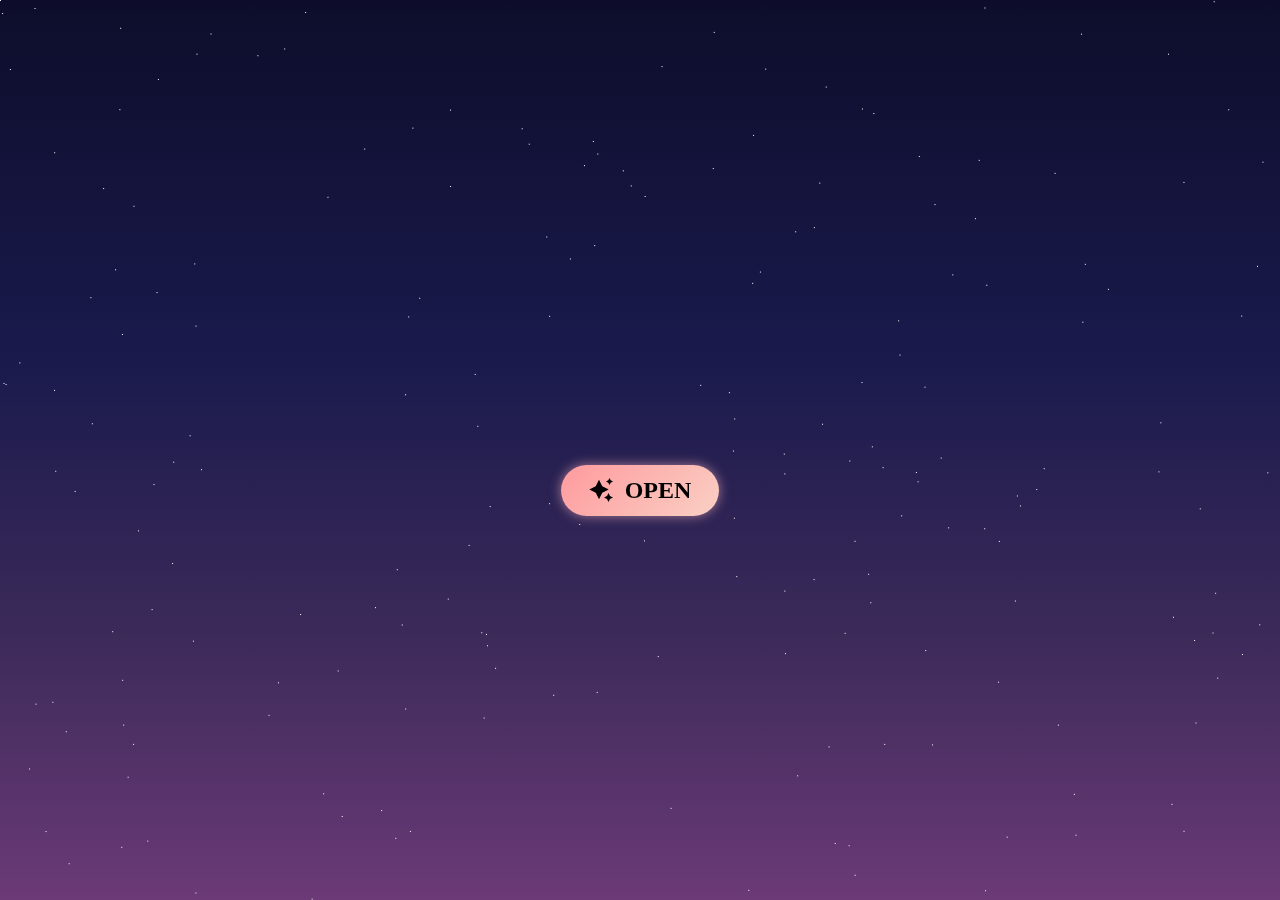
<file: index.html>
<!DOCTYPE html>
<html lang="en">
  <head>
    <meta charset="UTF-8" />
    <meta name="viewport" content="width=device-width, initial-scale=1" />
    <link rel="icon" href="images/gift.png" type="image/png" />
    <link rel="stylesheet" href="css/style.css" />
    <title>Vợ Ơi...</title>
  </head>
  <body>
    <div class="night">
      <div class="stars"></div>
    </div>

    <h1 class="title-container">
      <span class="title"></span>
      <a href="./pages/flowers.html" class="btn-romantic">
        <svg
          height="24"
          width="24"
          fill="#000000"
          viewBox="0 0 24 24"
          class="sparkle"
          aria-hidden="true"
        >
          <path
            d="M10,21.236,6.755,14.745.264,11.5,6.755,8.255,10,1.764l3.245,6.491L19.736,11.5l-6.491,3.245ZM18,21l1.5,3L21,21l3-1.5L21,18l-1.5-3L18,18l-3,1.5ZM19.333,4.667,20.5,7l1.167-2.333L24,3.5,21.667,2.333,20.5,0,19.333,2.333,17,3.5Z"
          ></path>
        </svg>
        <span class="text">Open</span>
      </a>
    </h1>

    <script src="./js/main.js" type="module"></script>
  </body>
</html>
</file>
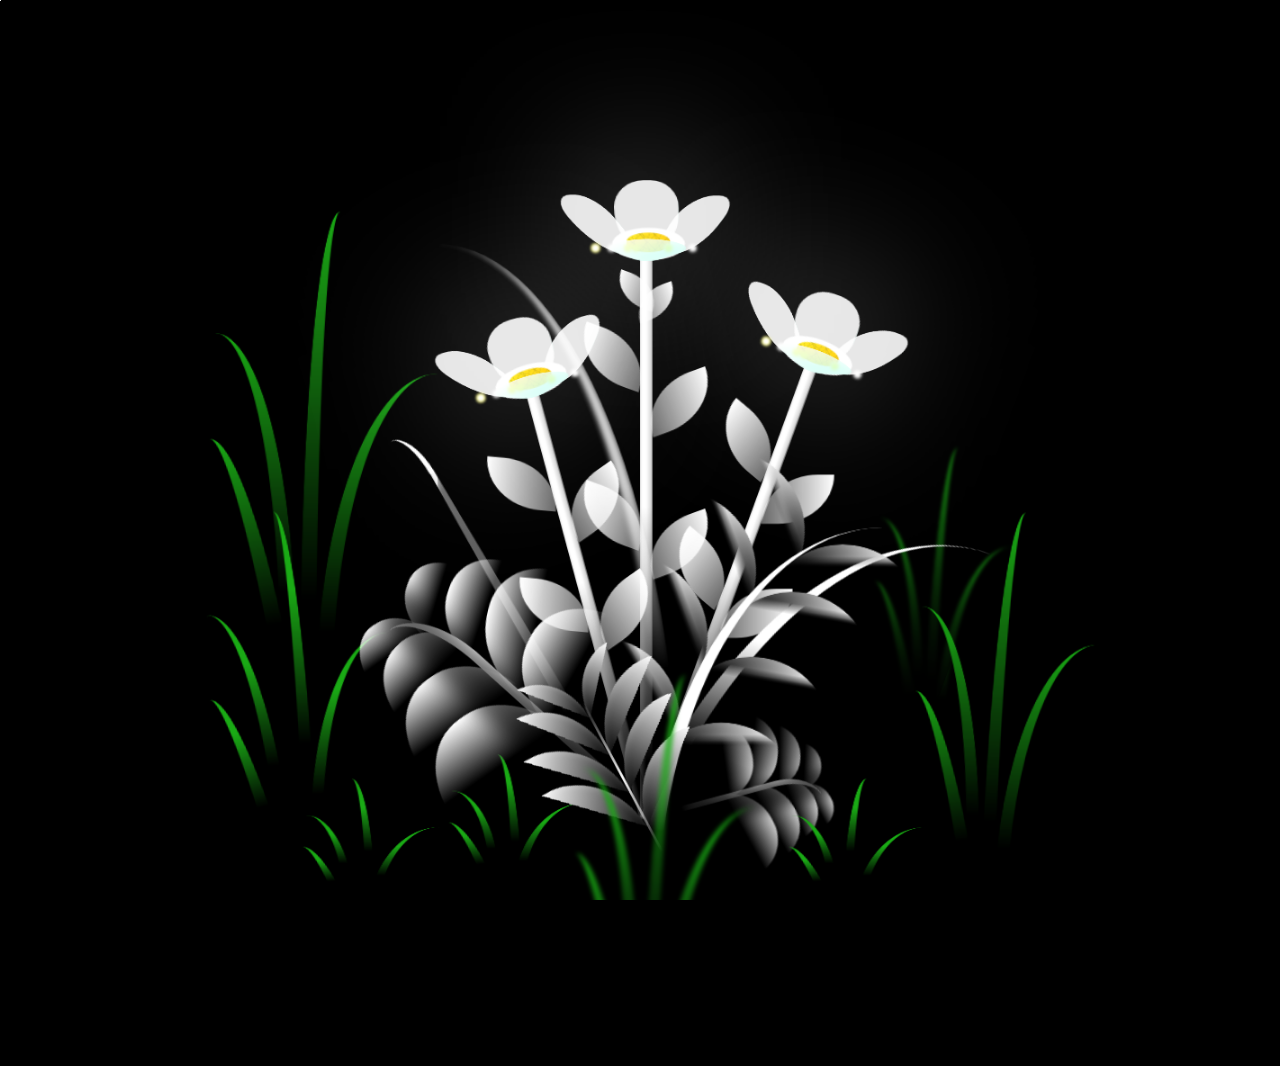
<file: pages/flowers.html>
<!DOCTYPE html>
<html lang="en">
  <head>
    <meta charset="UTF-8" />
    <meta name="viewport" content="width=device-width, initial-scale=1.0" />
    <link rel="icon" href="../images/gift.png" type="image/png" />
    <link rel="stylesheet" href="../css/flowers.css" />
    <title>Cho Anh Xin Lỗi</title>
  </head>

  <body class="not-loaded">
    <div class="night">
      <div class="stars"></div>
    </div>

    <div class="flowers">
      <!-- Flowers 1-3 -->
      <div class="flower flower--1">
        <div class="flower__leafs flower__leafs--1">
          <div class="flower__leaf flower__leaf--1"></div>
          <div class="flower__leaf flower__leaf--2"></div>
          <div class="flower__leaf flower__leaf--3"></div>
          <div class="flower__leaf flower__leaf--4"></div>
          <div class="flower__white-circle"></div>
          <div class="flower__light flower__light--1"></div>
          <div class="flower__light flower__light--2"></div>
          <div class="flower__light flower__light--3"></div>
          <div class="flower__light flower__light--4"></div>
          <div class="flower__light flower__light--5"></div>
          <div class="flower__light flower__light--6"></div>
          <div class="flower__light flower__light--7"></div>
          <div class="flower__light flower__light--8"></div>
        </div>
        <div class="flower__line">
          <div class="flower__line__leaf flower__line__leaf--1"></div>
          <div class="flower__line__leaf flower__line__leaf--2"></div>
          <div class="flower__line__leaf flower__line__leaf--3"></div>
          <div class="flower__line__leaf flower__line__leaf--4"></div>
          <div class="flower__line__leaf flower__line__leaf--5"></div>
          <div class="flower__line__leaf flower__line__leaf--6"></div>
        </div>
      </div>

      <div class="flower flower--2">
        <div class="flower__leafs flower__leafs--2">
          <div class="flower__leaf flower__leaf--1"></div>
          <div class="flower__leaf flower__leaf--2"></div>
          <div class="flower__leaf flower__leaf--3"></div>
          <div class="flower__leaf flower__leaf--4"></div>
          <div class="flower__white-circle"></div>
          <div class="flower__light flower__light--1"></div>
          <div class="flower__light flower__light--2"></div>
          <div class="flower__light flower__light--3"></div>
          <div class="flower__light flower__light--4"></div>
          <div class="flower__light flower__light--5"></div>
          <div class="flower__light flower__light--6"></div>
          <div class="flower__light flower__light--7"></div>
          <div class="flower__light flower__light--8"></div>
        </div>
        <div class="flower__line">
          <div class="flower__line__leaf flower__line__leaf--1"></div>
          <div class="flower__line__leaf flower__line__leaf--2"></div>
          <div class="flower__line__leaf flower__line__leaf--3"></div>
          <div class="flower__line__leaf flower__line__leaf--4"></div>
        </div>
      </div>

      <div class="flower flower--3">
        <div class="flower__leafs flower__leafs--3">
          <div class="flower__leaf flower__leaf--1"></div>
          <div class="flower__leaf flower__leaf--2"></div>
          <div class="flower__leaf flower__leaf--3"></div>
          <div class="flower__leaf flower__leaf--4"></div>
          <div class="flower__white-circle"></div>
          <div class="flower__light flower__light--1"></div>
          <div class="flower__light flower__light--2"></div>
          <div class="flower__light flower__light--3"></div>
          <div class="flower__light flower__light--4"></div>
          <div class="flower__light flower__light--5"></div>
          <div class="flower__light flower__light--6"></div>
          <div class="flower__light flower__light--7"></div>
          <div class="flower__light flower__light--8"></div>
        </div>
        <div class="flower__line">
          <div class="flower__line__leaf flower__line__leaf--1"></div>
          <div class="flower__line__leaf flower__line__leaf--2"></div>
          <div class="flower__line__leaf flower__line__leaf--3"></div>
          <div class="flower__line__leaf flower__line__leaf--4"></div>
        </div>
      </div>

      <!-- Long grass -->
      <div class="grow-ans" style="--d: 1.2s">
        <div class="flower__g-long">
          <div class="flower__g-long__top"></div>
          <div class="flower__g-long__bottom"></div>
        </div>
      </div>

      <!-- Growing grass 1-2 -->
      <div class="growing-grass">
        <div class="flower__grass flower__grass--1">
          <div class="flower__grass--top"></div>
          <div class="flower__grass--bottom"></div>
          <div class="flower__grass__leaf flower__grass__leaf--1"></div>
          <div class="flower__grass__leaf flower__grass__leaf--2"></div>
          <div class="flower__grass__leaf flower__grass__leaf--3"></div>
          <div class="flower__grass__leaf flower__grass__leaf--4"></div>
          <div class="flower__grass__leaf flower__grass__leaf--5"></div>
          <div class="flower__grass__leaf flower__grass__leaf--6"></div>
          <div class="flower__grass__leaf flower__grass__leaf--7"></div>
          <div class="flower__grass__leaf flower__grass__leaf--8"></div>
          <div class="flower__grass__overlay"></div>
        </div>
      </div>

      <div class="growing-grass">
        <div class="flower__grass flower__grass--2">
          <div class="flower__grass--top"></div>
          <div class="flower__grass--bottom"></div>
          <div class="flower__grass__leaf flower__grass__leaf--1"></div>
          <div class="flower__grass__leaf flower__grass__leaf--2"></div>
          <div class="flower__grass__leaf flower__grass__leaf--3"></div>
          <div class="flower__grass__leaf flower__grass__leaf--4"></div>
          <div class="flower__grass__leaf flower__grass__leaf--5"></div>
          <div class="flower__grass__leaf flower__grass__leaf--6"></div>
          <div class="flower__grass__leaf flower__grass__leaf--7"></div>
          <div class="flower__grass__leaf flower__grass__leaf--8"></div>
          <div class="flower__grass__overlay"></div>
        </div>
      </div>

      <!-- Right grass -->
      <div class="grow-ans" style="--d: 2.4s">
        <div class="flower__g-right flower__g-right--1">
          <div class="leaf"></div>
        </div>
      </div>

      <div class="grow-ans" style="--d: 2.8s">
        <div class="flower__g-right flower__g-right--2">
          <div class="leaf"></div>
        </div>
      </div>

      <!-- Front grass -->
      <div class="grow-ans" style="--d: 2.8s">
        <div class="flower__g-front">
          <div
            class="flower__g-front__leaf-wrapper flower__g-front__leaf-wrapper--1"
          >
            <div class="flower__g-front__leaf"></div>
          </div>
          <div
            class="flower__g-front__leaf-wrapper flower__g-front__leaf-wrapper--2"
          >
            <div class="flower__g-front__leaf"></div>
          </div>
          <div
            class="flower__g-front__leaf-wrapper flower__g-front__leaf-wrapper--3"
          >
            <div class="flower__g-front__leaf"></div>
          </div>
          <div
            class="flower__g-front__leaf-wrapper flower__g-front__leaf-wrapper--4"
          >
            <div class="flower__g-front__leaf"></div>
          </div>
          <div
            class="flower__g-front__leaf-wrapper flower__g-front__leaf-wrapper--5"
          >
            <div class="flower__g-front__leaf"></div>
          </div>
          <div
            class="flower__g-front__leaf-wrapper flower__g-front__leaf-wrapper--6"
          >
            <div class="flower__g-front__leaf"></div>
          </div>
          <div
            class="flower__g-front__leaf-wrapper flower__g-front__leaf-wrapper--7"
          >
            <div class="flower__g-front__leaf"></div>
          </div>
          <div
            class="flower__g-front__leaf-wrapper flower__g-front__leaf-wrapper--8"
          >
            <div class="flower__g-front__leaf"></div>
          </div>
          <div class="flower__g-front__line"></div>
        </div>
      </div>

      <!-- Front right grass -->
      <div class="grow-ans" style="--d: 3.2s">
        <div class="flower__g-fr">
          <div class="leaf"></div>
          <div class="flower__g-fr__leaf flower__g-fr__leaf--1"></div>
          <div class="flower__g-fr__leaf flower__g-fr__leaf--2"></div>
          <div class="flower__g-fr__leaf flower__g-fr__leaf--3"></div>
          <div class="flower__g-fr__leaf flower__g-fr__leaf--4"></div>
          <div class="flower__g-fr__leaf flower__g-fr__leaf--5"></div>
          <div class="flower__g-fr__leaf flower__g-fr__leaf--6"></div>
          <div class="flower__g-fr__leaf flower__g-fr__leaf--7"></div>
          <div class="flower__g-fr__leaf flower__g-fr__leaf--8"></div>
        </div>
      </div>

      <!-- Long grass groups 0-7 -->
      <div class="long-g long-g--0">
        <div class="grow-ans" style="--d: 3s">
          <div class="leaf leaf--0"></div>
        </div>
        <div class="grow-ans" style="--d: 2.2s">
          <div class="leaf leaf--1"></div>
        </div>
        <div class="grow-ans" style="--d: 3.4s">
          <div class="leaf leaf--2"></div>
        </div>
        <div class="grow-ans" style="--d: 3.6s">
          <div class="leaf leaf--3"></div>
        </div>
      </div>

      <div class="long-g long-g--1">
        <div class="grow-ans" style="--d: 3.6s">
          <div class="leaf leaf--0"></div>
        </div>
        <div class="grow-ans" style="--d: 3.8s">
          <div class="leaf leaf--1"></div>
        </div>
        <div class="grow-ans" style="--d: 4s">
          <div class="leaf leaf--2"></div>
        </div>
        <div class="grow-ans" style="--d: 4.2s">
          <div class="leaf leaf--3"></div>
        </div>
      </div>

      <div class="long-g long-g--2">
        <div class="grow-ans" style="--d: 4s">
          <div class="leaf leaf--0"></div>
        </div>
        <div class="grow-ans" style="--d: 4.2s">
          <div class="leaf leaf--1"></div>
        </div>
        <div class="grow-ans" style="--d: 4.4s">
          <div class="leaf leaf--2"></div>
        </div>
        <div class="grow-ans" style="--d: 4.6s">
          <div class="leaf leaf--3"></div>
        </div>
      </div>

      <div class="long-g long-g--3">
        <div class="grow-ans" style="--d: 4s">
          <div class="leaf leaf--0"></div>
        </div>
        <div class="grow-ans" style="--d: 4.2s">
          <div class="leaf leaf--1"></div>
        </div>
        <div class="grow-ans" style="--d: 3s">
          <div class="leaf leaf--2"></div>
        </div>
        <div class="grow-ans" style="--d: 3.6s">
          <div class="leaf leaf--3"></div>
        </div>
      </div>

      <div class="long-g long-g--4">
        <div class="grow-ans" style="--d: 4s">
          <div class="leaf leaf--0"></div>
        </div>
        <div class="grow-ans" style="--d: 4.2s">
          <div class="leaf leaf--1"></div>
        </div>
        <div class="grow-ans" style="--d: 3s">
          <div class="leaf leaf--2"></div>
        </div>
        <div class="grow-ans" style="--d: 3.6s">
          <div class="leaf leaf--3"></div>
        </div>
      </div>

      <div class="long-g long-g--5">
        <div class="grow-ans" style="--d: 4s">
          <div class="leaf leaf--0"></div>
        </div>
        <div class="grow-ans" style="--d: 4.2s">
          <div class="leaf leaf--1"></div>
        </div>
        <div class="grow-ans" style="--d: 3s">
          <div class="leaf leaf--2"></div>
        </div>
        <div class="grow-ans" style="--d: 3.6s">
          <div class="leaf leaf--3"></div>
        </div>
      </div>

      <div class="long-g long-g--6">
        <div class="grow-ans" style="--d: 4.2s">
          <div class="leaf leaf--0"></div>
        </div>
        <div class="grow-ans" style="--d: 4.4s">
          <div class="leaf leaf--1"></div>
        </div>
        <div class="grow-ans" style="--d: 4.6s">
          <div class="leaf leaf--2"></div>
        </div>
        <div class="grow-ans" style="--d: 4.8s">
          <div class="leaf leaf--3"></div>
        </div>
      </div>

      <div class="long-g long-g--7">
        <div class="grow-ans" style="--d: 3s">
          <div class="leaf leaf--0"></div>
        </div>
        <div class="grow-ans" style="--d: 3.2s">
          <div class="leaf leaf--1"></div>
        </div>
        <div class="grow-ans" style="--d: 3.5s">
          <div class="leaf leaf--2"></div>
        </div>
        <div class="grow-ans" style="--d: 3.6s">
          <div class="leaf leaf--3"></div>
        </div>
      </div>
    </div>

    <h1 class="title"><span></span></h1>

    <script src="../js/animateTitleOnLoad.js" type="module"></script>
  </body>
</html>
</file>
<file: css/flowers.css>
@import url("./style.css");

html,
body {
  width: 100vw;
  height: 100vh;
  margin: 0;
  padding: 0;
  position: fixed; /* prevent scroll */
  position: relative;
  display: flex;
  align-items: flex-end;
  justify-content: center;
  min-height: 100vh;
  background-color: var(--dark-color);
  overflow: hidden;
  perspective: 1000px;
}

.night {
  background: var(--dark-color);
}

.title {
  display: block;
  position: absolute;
  top: 3rem;
  text-align: center;
  font-size: 1.5rem;
}

.flowers {
  position: absolute;
  transform: scale(0.9);
}

.flower {
  position: absolute;
  bottom: 10vmin;
  transform-origin: bottom center;
  z-index: 10;
  --fl-speed: 0.8s;
}

.flower--1 {
  animation: moving-flower-1 4s linear infinite;
}

.flower--1 .flower__line {
  height: 70vmin;
  animation-delay: 0.3s;
}

.flower--1 .flower__line__leaf--1 {
  animation: blooming-leaf-right var(--fl-speed) 1.6s backwards;
}

.flower--1 .flower__line__leaf--2 {
  animation: blooming-leaf-right var(--fl-speed) 1.4s backwards;
}

.flower--1 .flower__line__leaf--3 {
  animation: blooming-leaf-left var(--fl-speed) 1.2s backwards;
}

.flower--1 .flower__line__leaf--4 {
  animation: blooming-leaf-left var(--fl-speed) 1s backwards;
}

.flower--1 .flower__line__leaf--5 {
  animation: blooming-leaf-right var(--fl-speed) 1.8s backwards;
}

.flower--1 .flower__line__leaf--6 {
  animation: blooming-leaf-left var(--fl-speed) 2s backwards;
}

.flower--2 {
  left: 50%;
  transform: rotate(20deg);
  animation: moving-flower-2 4s linear infinite;
}

.flower--2 .flower__line {
  height: 60vmin;
  animation-delay: 0.6s;
}

.flower--2 .flower__line__leaf--1 {
  animation: blooming-leaf-right var(--fl-speed) 1.9s backwards;
}

.flower--2 .flower__line__leaf--2 {
  animation: blooming-leaf-right var(--fl-speed) 1.7s backwards;
}

.flower--2 .flower__line__leaf--3 {
  animation: blooming-leaf-left var(--fl-speed) 1.5s backwards;
}

.flower--2 .flower__line__leaf--4 {
  animation: blooming-leaf-left var(--fl-speed) 1.3s backwards;
}

.flower--3 {
  left: 50%;
  transform: rotate(-15deg);
  animation: moving-flower-3 4s linear infinite;
}

.flower--3 .flower__line {
  animation-delay: 0.9s;
}

.flower--3 .flower__line__leaf--1 {
  animation: blooming-leaf-right var(--fl-speed) 2.5s backwards;
}

.flower--3 .flower__line__leaf--2 {
  animation: blooming-leaf-right var(--fl-speed) 2.3s backwards;
}

.flower--3 .flower__line__leaf--3 {
  animation: blooming-leaf-left var(--fl-speed) 2.1s backwards;
}

.flower--3 .flower__line__leaf--4 {
  animation: blooming-leaf-left var(--fl-speed) 1.9s backwards;
}

.flower__leafs {
  position: relative;
  animation: blooming-flower 2s backwards;
}

.flower__leafs--1 {
  animation-delay: 1.1s;
}

.flower__leafs--2 {
  animation-delay: 1.4s;
}

.flower__leafs--3 {
  animation-delay: 1.7s;
}

.flower__leafs::after {
  content: "";
  position: absolute;
  left: 0;
  top: 0;
  transform: translate(-50%, -100%);
  width: 8vmin;
  height: 8vmin;
  background-color: #fff;
  filter: blur(10vmin);
}

.flower__leaf {
  position: absolute;
  bottom: 0;
  left: 50%;
  width: 8vmin;
  height: 11vmin;
  border-radius: 51% 49% 47% 53%/44% 45% 55% 69%;
  background-color: #a7ffee;
  background-image: linear-gradient(to top, #fff, #fff);
  transform-origin: bottom center;
  opacity: 0.9;
  box-shadow: inset 0 0 2vmin rgba(255, 255, 255, 0.5);
}

.flower__leaf--1 {
  transform: translate(-10%, 1%) rotateY(40deg) rotateX(-50deg);
}

.flower__leaf--2 {
  transform: translate(-50%, -4%) rotateX(40deg);
}

.flower__leaf--3 {
  transform: translate(-90%, 0%) rotateY(45deg) rotateX(50deg);
}

.flower__leaf--4 {
  width: 8vmin;
  height: 8vmin;
  transform-origin: bottom left;
  border-radius: 4vmin 10vmin 4vmin 4vmin;
  transform: translate(0%, 18%) rotateX(70deg) rotate(-43deg);
  background-image: linear-gradient(to top, rgba(255, 2555, 255, 0.4), #fff);
  z-index: 1;
  opacity: 0.8;
  -webkit-transform: translate(0%, 18%) rotateX(70deg) rotate(-43deg);
  -moz-transform: translate(0%, 18%) rotateX(70deg) rotate(-43deg);
  -ms-transform: translate(0%, 18%) rotateX(70deg) rotate(-43deg);
  -o-transform: translate(0%, 18%) rotateX(70deg) rotate(-43deg);
}

.flower__white-circle {
  position: absolute;
  left: -3.5vmin;
  top: -3vmin;
  width: 9vmin;
  height: 4vmin;
  border-radius: 50%;
  background-color: #fff;
}

.flower__white-circle::after {
  content: "";
  position: absolute;
  left: 50%;
  top: 45%;
  transform: translate(-50%, -50%);
  width: 60%;
  height: 60%;
  border-radius: inherit;
  background-image: repeating-linear-gradient(
      135deg,
      rgba(0, 0, 0, 0.03) 0px,
      rgba(0, 0, 0, 0.03) 1px,
      transparent 1px,
      transparent 12px
    ),
    repeating-linear-gradient(
      45deg,
      rgba(0, 0, 0, 0.03) 0px,
      rgba(0, 0, 0, 0.03) 1px,
      transparent 1px,
      transparent 12px
    ),
    repeating-linear-gradient(
      67.5deg,
      rgba(0, 0, 0, 0.03) 0px,
      rgba(0, 0, 0, 0.03) 1px,
      transparent 1px,
      transparent 12px
    ),
    repeating-linear-gradient(
      135deg,
      rgba(0, 0, 0, 0.03) 0px,
      rgba(0, 0, 0, 0.03) 1px,
      transparent 1px,
      transparent 12px
    ),
    repeating-linear-gradient(
      45deg,
      rgba(0, 0, 0, 0.03) 0px,
      rgba(0, 0, 0, 0.03) 1px,
      transparent 1px,
      transparent 12px
    ),
    repeating-linear-gradient(
      112.5deg,
      rgba(0, 0, 0, 0.03) 0px,
      rgba(0, 0, 0, 0.03) 1px,
      transparent 1px,
      transparent 12px
    ),
    repeating-linear-gradient(
      112.5deg,
      rgba(0, 0, 0, 0.03) 0px,
      rgba(0, 0, 0, 0.03) 1px,
      transparent 1px,
      transparent 12px
    ),
    repeating-linear-gradient(
      45deg,
      rgba(0, 0, 0, 0.03) 0px,
      rgba(0, 0, 0, 0.03) 1px,
      transparent 1px,
      transparent 12px
    ),
    repeating-linear-gradient(
      22.5deg,
      rgba(0, 0, 0, 0.03) 0px,
      rgba(0, 0, 0, 0.03) 1px,
      transparent 1px,
      transparent 12px
    ),
    repeating-linear-gradient(
      45deg,
      rgba(0, 0, 0, 0.03) 0px,
      rgba(0, 0, 0, 0.03) 1px,
      transparent 1px,
      transparent 12px
    ),
    repeating-linear-gradient(
      22.5deg,
      rgba(0, 0, 0, 0.03) 0px,
      rgba(0, 0, 0, 0.03) 1px,
      transparent 1px,
      transparent 12px
    ),
    repeating-linear-gradient(
      135deg,
      rgba(0, 0, 0, 0.03) 0px,
      rgba(0, 0, 0, 0.03) 1px,
      transparent 1px,
      transparent 12px
    ),
    repeating-linear-gradient(
      157.5deg,
      rgba(0, 0, 0, 0.03) 0px,
      rgba(0, 0, 0, 0.03) 1px,
      transparent 1px,
      transparent 12px
    ),
    repeating-linear-gradient(
      67.5deg,
      rgba(0, 0, 0, 0.03) 0px,
      rgba(0, 0, 0, 0.03) 1px,
      transparent 1px,
      transparent 12px
    ),
    repeating-linear-gradient(
      67.5deg,
      rgba(0, 0, 0, 0.03) 0px,
      rgba(0, 0, 0, 0.03) 1px,
      transparent 1px,
      transparent 12px
    ),
    linear-gradient(90deg, rgb(255, 235, 18), rgb(255, 206, 0));
}

.flower__line {
  height: 55vmin;
  width: 1.5vmin;
  background-image: linear-gradient(
      to left,
      rgba(0, 0, 0, 0.2),
      transparent,
      rgba(255, 255, 255, 0.2)
    ),
    linear-gradient(to top, transparent 10%, #fff, #fff);
  box-shadow: inset 0 0 2px rgba(0, 0, 0, 0.5);
  animation: grow-flower-tree 4s backwards;
}

.flower__line__leaf {
  --w: 7vmin;
  --h: calc(var(--w) + 2vmin);
  position: absolute;
  top: 20%;
  left: 90%;
  width: var(--w);
  height: var(--h);
  border-top-right-radius: var(--h);
  border-bottom-left-radius: var(--h);
  background-image: linear-gradient(to top, rgba(255, 255, 255, 0.4), #fff);
}

.flower__line__leaf--1 {
  transform: rotate(70deg) rotateY(30deg);
}

.flower__line__leaf--2 {
  top: 45%;
  transform: rotate(70deg) rotateY(30deg);
}

.flower__line__leaf--3,
.flower__line__leaf--4,
.flower__line__leaf--6 {
  border-top-right-radius: 0;
  border-bottom-left-radius: 0;
  border-top-left-radius: var(--h);
  border-bottom-right-radius: var(--h);
  left: -460%;
  top: 12%;
  transform: rotate(-70deg) rotateY(30deg);
}

.flower__line__leaf--4 {
  top: 40%;
}

.flower__line__leaf--5 {
  top: 0;
  transform-origin: left;
  transform: rotate(70deg) rotateY(30deg) scale(0.6);
}

.flower__line__leaf--6 {
  top: -2%;
  left: -450%;
  transform-origin: right;
  transform: rotate(-70deg) rotateY(30deg) scale(0.6);
}

.flower__light {
  position: absolute;
  bottom: 0vmin;
  width: 1vmin;
  height: 1vmin;
  background-color: rgb(255, 251, 0);
  border-radius: 50%;
  filter: blur(0.2vmin);
  animation: light-ans 4s linear infinite backwards;
}

.flower__light:nth-child(odd) {
  background-color: #fff;
}

.flower__light--1 {
  left: -2vmin;
  animation-delay: 1s;
}

.flower__light--2 {
  left: 3vmin;
  animation-delay: 0.5s;
}

.flower__light--3 {
  left: -6vmin;
  animation-delay: 0.3s;
}

.flower__light--4 {
  left: 6vmin;
  animation-delay: 0.9s;
}

.flower__light--5 {
  left: -1vmin;
  animation-delay: 1.5s;
}

.flower__light--6 {
  left: -4vmin;
  animation-delay: 3s;
}

.flower__light--7 {
  left: 3vmin;
  animation-delay: 2s;
}

.flower__light--8 {
  left: -6vmin;
  animation-delay: 3.5s;
}

.flower__grass {
  --c: #fff;
  --line-w: 1.5vmin;
  position: absolute;
  bottom: 12vmin;
  left: -7vmin;
  display: flex;
  flex-direction: column;
  align-items: flex-end;
  z-index: 20;
  transform-origin: bottom center;
  transform: rotate(-48deg) rotateY(40deg);
}

.flower__grass--1 {
  animation: moving-grass 2s linear infinite;
}

.flower__grass--2 {
  left: 2vmin;
  bottom: 10vmin;
  transform: scale(0.5) rotate(75deg) rotateX(10deg) rotateY(-200deg);
  opacity: 0.8;
  z-index: 0;
  animation: moving-grass--2 1.5s linear infinite;
}

.flower__grass--top {
  width: 7vmin;
  height: 10vmin;
  border-top-right-radius: 100%;
  border-right: var(--line-w) solid var(--c);
  transform-origin: bottom center;
  transform: rotate(-2deg);
}

.flower__grass--bottom {
  margin-top: -2px;
  width: var(--line-w);
  height: 25vmin;
  background-image: linear-gradient(to top, transparent, var(--c));
}

.flower__grass__leaf {
  --size: 10vmin;
  position: absolute;
  width: calc(var(--size) * 2.1);
  height: var(--size);
  border-top-left-radius: var(--size);
  border-top-right-radius: var(--size);
  background-image: linear-gradient(
    to top,
    transparent,
    transparent 30%,
    var(--c)
  );
  z-index: 100;
}

.flower__grass__leaf--1 {
  top: -6%;
  left: 30%;
  --size: 6vmin;
  transform: rotate(-20deg);
  animation: growing-grass-ans--1 2s 2.6s backwards;
}

@keyframes growing-grass-ans--1 {
  0% {
    transform-origin: bottom left;
    transform: rotate(-20deg) scale(0);
  }
}

.flower__grass__leaf--2 {
  top: -5%;
  left: -110%;
  --size: 6vmin;
  transform: rotate(10deg);
  animation: growing-grass-ans--2 2s 2.4s linear backwards;
}

@keyframes growing-grass-ans--2 {
  0% {
    transform-origin: bottom right;
    transform: rotate(10deg) scale(0);
  }
}

.flower__grass__leaf--3 {
  top: 5%;
  left: 60%;
  --size: 8vmin;
  transform: rotate(-18deg) rotateX(-20deg);
  animation: growing-grass-ans--3 2s 2.2s linear backwards;
}

@keyframes growing-grass-ans--3 {
  0% {
    transform-origin: bottom left;
    transform: rotate(-18deg) rotateX(-20deg) scale(0);
  }
}

.flower__grass__leaf--4 {
  top: 6%;
  left: -135%;
  --size: 8vmin;
  transform: rotate(2deg);
  animation: growing-grass-ans--4 2s 2s linear backwards;
}

@keyframes growing-grass-ans--4 {
  0% {
    transform-origin: bottom right;
    transform: rotate(2deg) scale(0);
  }
}

.flower__grass__leaf--5 {
  top: 20%;
  left: 60%;
  --size: 10vmin;
  transform: rotate(-24deg) rotateX(-20deg);
  animation: growing-grass-ans--5 2s 1.8s linear backwards;
}

@keyframes growing-grass-ans--5 {
  0% {
    transform-origin: bottom left;
    transform: rotate(-24deg) rotateX(-20deg) scale(0);
  }
}

.flower__grass__leaf--6 {
  top: 22%;
  left: -180%;
  --size: 10vmin;
  transform: rotate(10deg);
  animation: growing-grass-ans--6 2s 1.6s linear backwards;
}

@keyframes growing-grass-ans--6 {
  0% {
    transform-origin: bottom right;
    transform: rotate(10deg) scale(0);
  }
}

.flower__grass__leaf--7 {
  top: 39%;
  left: 70%;
  --size: 10vmin;
  transform: rotate(-10deg);
  animation: growing-grass-ans--7 2s 1.4s linear backwards;
}

@keyframes growing-grass-ans--7 {
  0% {
    transform-origin: bottom left;
    transform: rotate(-10deg) scale(0);
  }
}

.flower__grass__leaf--8 {
  top: 40%;
  left: -215%;
  --size: 11vmin;
  transform: rotate(10deg);
  animation: growing-grass-ans--8 2s 1.2s linear backwards;
}

@keyframes growing-grass-ans--8 {
  0% {
    transform-origin: bottom right;
    transform: rotate(10deg) scale(0);
  }
}

.flower__grass__overlay {
  position: absolute;
  top: -10%;
  right: 0%;
  width: 100%;
  height: 100%;
  background-color: rgba(0, 0, 0, 0.6);
  filter: blur(1.5vmin);
  z-index: 100;
}

.flower__g-long {
  --w: 2vmin;
  --h: 6vmin;
  --c: #fff;
  position: absolute;
  bottom: 10vmin;
  left: -3vmin;
  transform-origin: bottom center;
  transform: rotate(-30deg) rotateY(-20deg);
  display: flex;
  flex-direction: column;
  align-items: flex-end;
  animation: flower-g-long-ans 3s linear infinite;
}

@keyframes flower-g-long-ans {
  0%,
  100% {
    transform: rotate(-30deg) rotateY(-20deg);
  }

  50% {
    transform: rotate(-32deg) rotateY(-20deg);
  }
}

.flower__g-long__top {
  top: calc(var(--h) * -1);
  width: calc(var(--w) + 1vmin);
  height: var(--h);
  border-top-right-radius: 100%;
  border-right: 0.7vmin solid var(--c);
  transform: translate(-0.7vmin, 1vmin);
}

.flower__g-long__bottom {
  width: var(--w);
  height: 50vmin;
  transform-origin: bottom center;
  background-image: linear-gradient(to top, transparent 30%, var(--c));
  box-shadow: inset 0 0 2px rgba(0, 0, 0, 0.5);
  -webkit-clip-path: polygon(35% 0, 65% 1%, 100% 100%, 0% 100%);
  clip-path: polygon(35% 0, 65% 1%, 100% 100%, 0% 100%);
}

.flower__g-right {
  position: absolute;
  bottom: 6vmin;
  left: -2vmin;
  transform-origin: bottom left;
  transform: rotate(20deg);
}

.flower__g-right .leaf {
  width: 30vmin;
  height: 50vmin;
  border-top-left-radius: 100%;
  border-left: 2vmin solid #fff;
  background-image: linear-gradient(
    to bottom,
    transparent,
    var(--dark-color) 60%
  );
  -webkit-mask-image: linear-gradient(to top, transparent 30%, #fff 60%);
}

.flower__g-right--1 {
  animation: flower-g-right-ans 2.5s linear infinite;
}

.flower__g-right--2 {
  left: 5vmin;
  transform: rotateY(-180deg);
  animation: flower-g-right-ans--2 3s linear infinite;
}

.flower__g-right--2 .leaf {
  height: 75vmin;
  filter: blur(0.3vmin);
  opacity: 0.8;
}

@keyframes flower-g-right-ans {
  0%,
  100% {
    transform: rotate(20deg);
  }

  50% {
    transform: rotate(24deg) rotateX(-20deg);
  }
}

@keyframes flower-g-right-ans--2 {
  0%,
  100% {
    transform: rotateY(-180deg) rotate(0deg) rotateX(-20deg);
  }

  50% {
    transform: rotateY(-180deg) rotate(6deg) rotateX(-20deg);
  }
}

.flower__g-front {
  position: absolute;
  bottom: 6vmin;
  left: 2.5vmin;
  z-index: 100;
  transform-origin: bottom center;
  transform: rotate(-28deg) rotateY(30deg) scale(1.04);
  animation: flower__g-front-ans 2s linear infinite;
}

@keyframes flower__g-front-ans {
  0%,
  100% {
    transform: rotate(-28deg) rotateY(30deg) scale(1.04);
  }

  50% {
    transform: rotate(-35deg) rotateY(40deg) scale(1.04);
  }
}

.flower__g-front__line {
  width: 0.3vmin;
  height: 20vmin;
  background-image: linear-gradient(
    to top,
    transparent,
    #fff,
    transparent 100%
  );
  position: relative;
}

.flower__g-front__leaf-wrapper {
  position: absolute;
  top: 0;
  left: 0;
  transform-origin: bottom left;
  transform: rotate(10deg);
}

.flower__g-front__leaf-wrapper:nth-child(even) {
  left: 0vmin;
  transform: rotateY(-180deg) rotate(5deg);
  animation: flower__g-front__leaf-left-ans 1s ease-in backwards;
}

.flower__g-front__leaf-wrapper:nth-child(odd) {
  animation: flower__g-front__leaf-ans 1s ease-in backwards;
}

.flower__g-front__leaf-wrapper--1 {
  top: -8vmin;
  transform: scale(0.7);
  animation: flower__g-front__leaf-ans 1s 5.5s ease-in backwards !important;
}

.flower__g-front__leaf-wrapper--2 {
  top: -8vmin;
  transform: rotateY(-180deg) scale(0.7) !important;
  animation: flower__g-front__leaf-left-ans-2 1s 4.6s ease-in backwards !important;
}

.flower__g-front__leaf-wrapper--3 {
  top: -3vmin;
  animation: flower__g-front__leaf-ans 1s 4.6s ease-in backwards;
}

.flower__g-front__leaf-wrapper--4 {
  top: -3vmin;
  transform: rotateY(-180deg) scale(0.9) !important;
  animation: flower__g-front__leaf-left-ans-2 1s 4.6s ease-in backwards !important;
}

@keyframes flower__g-front__leaf-left-ans-2 {
  0% {
    transform: rotateY(-180deg) scale(0);
  }
}

.flower__g-front__leaf-wrapper--5,
.flower__g-front__leaf-wrapper--6 {
  top: 2vmin;
}

.flower__g-front__leaf-wrapper--7,
.flower__g-front__leaf-wrapper--8 {
  top: 6.5vmin;
}

.flower__g-front__leaf-wrapper--2 {
  animation-delay: 5.2s !important;
}

.flower__g-front__leaf-wrapper--3 {
  animation-delay: 4.9s !important;
}

.flower__g-front__leaf-wrapper--5 {
  animation-delay: 4.3s !important;
}

.flower__g-front__leaf-wrapper--6 {
  animation-delay: 4.1s !important;
}

.flower__g-front__leaf-wrapper--7 {
  animation-delay: 3.8s !important;
}

.flower__g-front__leaf-wrapper--8 {
  animation-delay: 3.5s !important;
}

@keyframes flower__g-front__leaf-ans {
  0% {
    transform: rotate(10deg) scale(0);
  }
}

@keyframes flower__g-front__leaf-left-ans {
  0% {
    transform: rotateY(-180deg) rotate(5deg) scale(0);
  }
}

.flower__g-front__leaf {
  width: 10vmin;
  height: 10vmin;
  border-radius: 100% 0% 0% 100%/100% 100% 0% 0%;
  box-shadow: inset 0 2px 1vmin hsla(0, 0%, 100%, 0.2);
  background-image: linear-gradient(
      to bottom left,
      transparent,
      var(--dark-color)
    ),
    linear-gradient(to bottom right, #fff 50%, transparent 50%, transparent);
  -webkit-mask-image: linear-gradient(
    to bottom right,
    #fff 50%,
    transparent 50%,
    transparent
  );
  mask-image: linear-gradient(
    to bottom right,
    #fff 50%,
    transparent 50%,
    transparent
  );
}

.flower__g-fr {
  position: absolute;
  bottom: -4vmin;
  left: vmin;
  transform-origin: bottom left;
  z-index: 10;
  animation: flower__g-fr-ans 2s linear infinite;
}

@keyframes flower__g-fr-ans {
  0%,
  100% {
    transform: rotate(2deg);
  }

  50% {
    transform: rotate(4deg);
    -webkit-transform: rotate(4deg);
    -moz-transform: rotate(4deg);
    -ms-transform: rotate(4deg);
    -o-transform: rotate(4deg);
  }
}

.flower__g-fr .leaf {
  width: 30vmin;
  height: 50vmin;
  border-top-left-radius: 100%;
  border-left: 2vmin solid #fff;
  -webkit-mask-image: linear-gradient(to top, transparent 25%, #fff 50%);
  position: relative;
  z-index: 1;
}

.flower__g-fr__leaf {
  position: absolute;
  top: 0;
  left: 0;
  width: 10vmin;
  height: 10vmin;
  border-radius: 100% 0% 0% 100%/100% 100% 0% 0%;
  box-shadow: inset 0 2px 1vmin hsla(0, 0%, 100%, 0.2);
  background-image: linear-gradient(
      to bottom left,
      transparent,
      var(--dark-color) 98%
    ),
    linear-gradient(to bottom right, #fff 45%, transparent 50%, transparent);
  -webkit-mask-image: linear-gradient(
    135deg,
    #fff 40%,
    transparent 50%,
    transparent
  );
}

.flower__g-fr__leaf--1 {
  left: 20vmin;
  transform: rotate(45deg);
  animation: flower__g-fr-leaft-ans-1 0.5s 5.2s linear backwards;
}

@keyframes flower__g-fr-leaft-ans-1 {
  0% {
    transform-origin: left;
    transform: rotate(45deg) scale(0);
  }
}

.flower__g-fr__leaf--2 {
  left: 12vmin;
  top: -7vmin;
  transform: rotate(25deg) rotateY(-180deg);
  animation: flower__g-fr-leaft-ans-6 0.5s 5s linear backwards;
}

.flower__g-fr__leaf--3 {
  left: 15vmin;
  top: 6vmin;
  transform: rotate(55deg);
  animation: flower__g-fr-leaft-ans-5 0.5s 4.8s linear backwards;
}

.flower__g-fr__leaf--4 {
  left: 6vmin;
  top: -2vmin;
  transform: rotate(25deg) rotateY(-180deg);
  animation: flower__g-fr-leaft-ans-6 0.5s 4.6s linear backwards;
}

.flower__g-fr__leaf--5 {
  left: 10vmin;
  top: 14vmin;
  transform: rotate(55deg);
  animation: flower__g-fr-leaft-ans-5 0.5s 4.4s linear backwards;
}

@keyframes flower__g-fr-leaft-ans-5 {
  0% {
    transform-origin: left;
    transform: rotate(55deg) scale(0);
  }
}

.flower__g-fr__leaf--6 {
  left: 0vmin;
  top: 6vmin;
  transform: rotate(25deg) rotateY(-180deg);
  animation: flower__g-fr-leaft-ans-6 0.5s 4.2s linear backwards;
}

@keyframes flower__g-fr-leaft-ans-6 {
  0% {
    transform-origin: right;
    transform: rotate(25deg) rotateY(-180deg) scale(0);
  }
}

.flower__g-fr__leaf--7 {
  left: 5vmin;
  top: 22vmin;
  transform: rotate(45deg);
  animation: flower__g-fr-leaft-ans-7 0.5s 4s linear backwards;
}

@keyframes flower__g-fr-leaft-ans-7 {
  0% {
    transform-origin: left;
    transform: rotate(45deg) scale(0);
  }
}

.flower__g-fr__leaf--8 {
  left: -4vmin;
  top: 15vmin;
  transform: rotate(15deg) rotateY(-180deg);
  animation: flower__g-fr-leaft-ans-8 0.5s 3.8s linear backwards;
}

@keyframes flower__g-fr-leaft-ans-8 {
  0% {
    transform-origin: right;
    transform: rotate(15deg) rotateY(-180deg) scale(0);
  }
}

.long-g {
  position: absolute;
  bottom: 25vmin;
  left: -42vmin;
  transform-origin: bottom left;
}

.long-g--1 {
  bottom: 0vmin;
  transform: scale(0.8) rotate(-5deg);
}

.long-g--1 .leaf {
  -webkit-mask-image: linear-gradient(
    to top,
    transparent 40%,
    #fff 80%
  ) !important;
}

.long-g--1 .leaf--1 {
  --w: 5vmin;
  --h: 60vmin;
  left: -2vmin;
  transform: rotate(3deg) rotateY(-180deg);
}

.long-g--2,
.long-g--3 {
  bottom: -3vmin;
  left: -35vmin;
  transform-origin: center;
  transform: scale(0.6) rotateX(60deg);
}

.long-g--2 .leaf,
.long-g--3 .leaf {
  -webkit-mask-image: linear-gradient(
    to top,
    transparent 50%,
    #fff 80%
  ) !important;
}

.long-g--2 .leaf--1,
.long-g--3 .leaf--1 {
  left: -1vmin;
  transform: rotateY(-180deg);
}

.long-g--3 {
  left: -17vmin;
  bottom: 0vmin;
}

.long-g--3 .leaf {
  -webkit-mask-image: linear-gradient(
    to top,
    transparent 40%,
    #fff 80%
  ) !important;
}

.long-g--4 {
  left: 25vmin;
  bottom: -3vmin;
  transform-origin: center;
  transform: scale(0.6) rotateX(60deg);
}

.long-g--4 .leaf {
  -webkit-mask-image: linear-gradient(
    to top,
    transparent 50%,
    #fff 80%
  ) !important;
}

.long-g--5 {
  left: 42vmin;
  bottom: 0vmin;
  transform: scale(0.8) rotate(2deg);
}

.long-g--6 {
  left: 0vmin;
  bottom: -20vmin;
  z-index: 100;
  filter: blur(0.3vmin);
  transform: scale(0.8) rotate(2deg);
}

.long-g--7 {
  left: 35vmin;
  bottom: 20vmin;
  z-index: -1;
  filter: blur(0.3vmin);
  transform: scale(0.6) rotate(2deg);
  opacity: 0.7;
}

.long-g .leaf {
  --w: 15vmin;
  --h: 40vmin;
  --c: #1aaa15;
  position: absolute;
  bottom: 0;
  width: var(--w);
  height: var(--h);
  border-top-left-radius: 100%;
  border-left: 2vmin solid var(--c);
  -webkit-mask-image: linear-gradient(
    to top,
    transparent 20%,
    var(--dark-color)
  );
  transform-origin: bottom center;
}

.long-g .leaf--0 {
  left: 2vmin;
  animation: leaf-ans-1 4s linear infinite;
}

.long-g .leaf--1 {
  --w: 5vmin;
  --h: 60vmin;
  animation: leaf-ans-1 4s linear infinite;
}

.long-g .leaf--2 {
  --w: 10vmin;
  --h: 40vmin;
  left: -0.5vmin;
  bottom: 5vmin;
  transform-origin: bottom left;
  transform: rotateY(-180deg);
  animation: leaf-ans-2 3s linear infinite;
}

.long-g .leaf--3 {
  --w: 5vmin;
  --h: 30vmin;
  left: -1vmin;
  bottom: 3.2vmin;
  transform-origin: bottom left;
  transform: rotate(-10deg) rotateY(-180deg);
  animation: leaf-ans-3 3s linear infinite;
}

@keyframes leaf-ans-1 {
  0%,
  100% {
    transform: rotate(-5deg) scale(1);
  }

  50% {
    transform: rotate(5deg) scale(1.1);
  }
}

@keyframes leaf-ans-2 {
  0%,
  100% {
    transform: rotateY(-180deg) rotate(5deg);
  }

  50% {
    transform: rotateY(-180deg) rotate(0deg) scale(1.1);
  }
}

@keyframes leaf-ans-3 {
  0%,
  100% {
    transform: rotate(-10deg) rotateY(-180deg);
  }

  50% {
    transform: rotate(-20deg) rotateY(-180deg);
  }
}

.grow-ans {
  animation: grow-ans 2s var(--d) backwards;
}

@keyframes grow-ans {
  0% {
    transform: scale(0);
    opacity: 0;
  }
}

@keyframes light-ans {
  0% {
    opacity: 0;
    transform: translateY(0vmin);
  }

  25% {
    opacity: 1;
    transform: translateY(-5vmin) translateX(-2vmin);
  }

  50% {
    opacity: 1;
    transform: translateY(-15vmin) translateX(2vmin);
    filter: blur(0.2vmin);
  }

  75% {
    transform: translateY(-20vmin) translateX(-2vmin);
    filter: blur(0.2vmin);
  }

  100% {
    transform: translateY(-30vmin);
    opacity: 0;
    filter: blur(1vmin);
  }
}

@keyframes moving-flower-1 {
  0%,
  100% {
    transform: rotate(2deg);
  }

  50% {
    transform: rotate(-2deg);
  }
}

@keyframes moving-flower-2 {
  0%,
  100% {
    transform: rotate(18deg);
  }

  50% {
    transform: rotate(14deg);
  }
}

@keyframes moving-flower-3 {
  0%,
  100% {
    transform: rotate(-18deg);
  }

  50% {
    transform: rotate(-20deg) rotateY(-10deg);
  }
}

@keyframes blooming-leaf-right {
  0% {
    transform-origin: left;
    transform: rotate(70deg) rotateY(30deg) scale(0);
  }
}

@keyframes blooming-leaf-left {
  0% {
    transform-origin: right;
    transform: rotate(-70deg) rotateY(30deg) scale(0);
  }
}

@keyframes grow-flower-tree {
  0% {
    height: 0;
    border-radius: 1vmin;
  }
}

@keyframes blooming-flower {
  0% {
    transform: scale(0);
  }
}

@keyframes moving-grass {
  0%,
  100% {
    transform: rotate(-48deg) rotateY(40deg);
  }

  50% {
    transform: rotate(-50deg) rotateY(40deg);
  }
}

@keyframes moving-grass--2 {
  0%,
  100% {
    transform: scale(0.5) rotate(75deg) rotateX(10deg) rotateY(-200deg);
  }

  50% {
    transform: scale(0.5) rotate(79deg) rotateX(10deg) rotateY(-200deg);
  }
}

.growing-grass {
  animation: growing-grass-ans 1s 2s backwards;
}

@keyframes growing-grass-ans {
  0% {
    transform: scale(0);
  }
}

.not-loaded * {
  animation-play-state: paused !important;
}

/* -------------------- Responsive -------------------- */

@media (min-width: 768px) {
  .title {
    font-size: 1.5rem;
  }
}

@media (min-width: 1024px) {
  .title {
    font-size: 2rem;
  }
}

@media (min-width: 1440px) {
  .title {
    font-size: 3rem;
    margin-bottom: 60px;
  }
}

@media (min-width: 1920px) {
  .title {
    font-size: 4.5rem;
    margin-bottom: 90px;
  }
}

/*# sourceMappingURL=style.css.map */
</file>
<file: css/style.css>
/* -------------------- Reset -------------------- */
*,
*::before,
*::after {
  margin: 0;
  padding: 0;
  box-sizing: border-box;
}

/* -------------------- Variables -------------------- */
:root {
  --dark-color: #000;
  --text-color: #fff;
  --accent-light: #ff9a9e;
  --accent-dark: #fad0c4;
}

/* -------------------- Background -------------------- */
.night {
  position: fixed;
  inset: 0;
  width: 100%;
  height: 100%;
  background: linear-gradient(
    to bottom,
    #0d0d2b,
    #1a1a4d 40%,
    #3b2a59 70%,
    #6b3a77 100%
  );
  z-index: -1;
  overflow: hidden;
}

.stars {
  position: absolute;
  inset: 0;
  width: 1px;
  height: 1px;
  background: white;
  box-shadow: none;
  animation: twinkle 5s infinite;
  filter: brightness(2); /* makes stars brighter */
}

@keyframes twinkle {
  0%,
  100% {
    opacity: 0.7;
    transform: scale(1);
  }
  50% {
    opacity: 1;
    transform: scale(1.3);
  }
}

/* -------------------- Title -------------------- */
.title-container {
  display: flex;
  flex-direction: column;
  justify-content: center;
  align-items: center;
  height: 100vh;
  text-align: center;
}

.title-container > * {
  width: 100%;
}

.title {
  display: inline-flex;
  flex-wrap: wrap;
  justify-content: center;
  font-family: "Courier New", Courier, monospace,
    /* fallback for monospace */ system-ui,
    /* modern system font fallback */ "Apple Color Emoji", "Segoe UI Emoji",
    "Noto Color Emoji", "Twemoji Mozilla", "EmojiSymbols"; /* extra emoji fallback */
  color: var(--text-color);
  text-shadow: 0 0 20px #fff;
  max-width: 90%;
  margin-bottom: 40px;
  font-size: 1.125rem;
  letter-spacing: 0;
}

@keyframes typing {
  to {
    opacity: 1;
  }
}

.title span {
  opacity: 0;
  animation: typing 1s ease forwards;
  animation-delay: var(--delay);
}

/* -------------------- Links -------------------- */
a {
  text-decoration: none;
}

/* -------------------- Button -------------------- */
.btn-romantic {
  width: auto;
  display: inline-flex;
  align-items: center;
  gap: 12px;
  padding: 12px 28px;
  font-size: 1.125rem;
  color: var(--dark-color);
  border-radius: 50px;
  background: linear-gradient(135deg, var(--accent-light), var(--accent-dark));
  box-shadow: 0 0 12px rgba(255, 182, 193, 0.6);
  text-transform: uppercase;
  /* opacity: 0; */ /* optional fade-in */
  transition: opacity 0.5s ease, transform 0.3s ease, box-shadow 0.3s ease,
    background 0.3s ease;
}

.btn-romantic:hover {
  transform: translateY(-3px);
  box-shadow: 0 0 20px rgba(255, 182, 193, 0.8);
  background: linear-gradient(135deg, #fbc2eb, #a6c1ee);
}

.btn-romantic .sparkle {
  animation: sparkle 2s infinite ease-in-out;
}

.btn-romantic.show {
  opacity: 1;
}

@keyframes sparkle {
  0%,
  100% {
    opacity: 0.8;
    transform: scale(1);
  }
  50% {
    opacity: 1;
    transform: scale(1.3);
  }
}

/* -------------------- Responsive -------------------- */
@media (min-width: 480px) {
  .title {
    font-size: 1.25rem;
  }
}

@media (min-width: 768px) {
  .title {
    font-size: 1.5rem;
  }
}

@media (min-width: 1024px) {
  .title {
    font-size: 2rem;
  }
  .btn-romantic {
    font-size: 1.5rem;
  }
}

@media (min-width: 1440px) {
  .title {
    font-size: 3rem;
    margin-bottom: 60px;
  }
  .btn-romantic {
    font-size: 2.25rem;
  }
}

@media (min-width: 1920px) {
  .title {
    font-size: 4.5rem;
    margin-bottom: 90px;
  }
  .btn-romantic {
    font-size: 3.375rem;
  }
}
</file>
